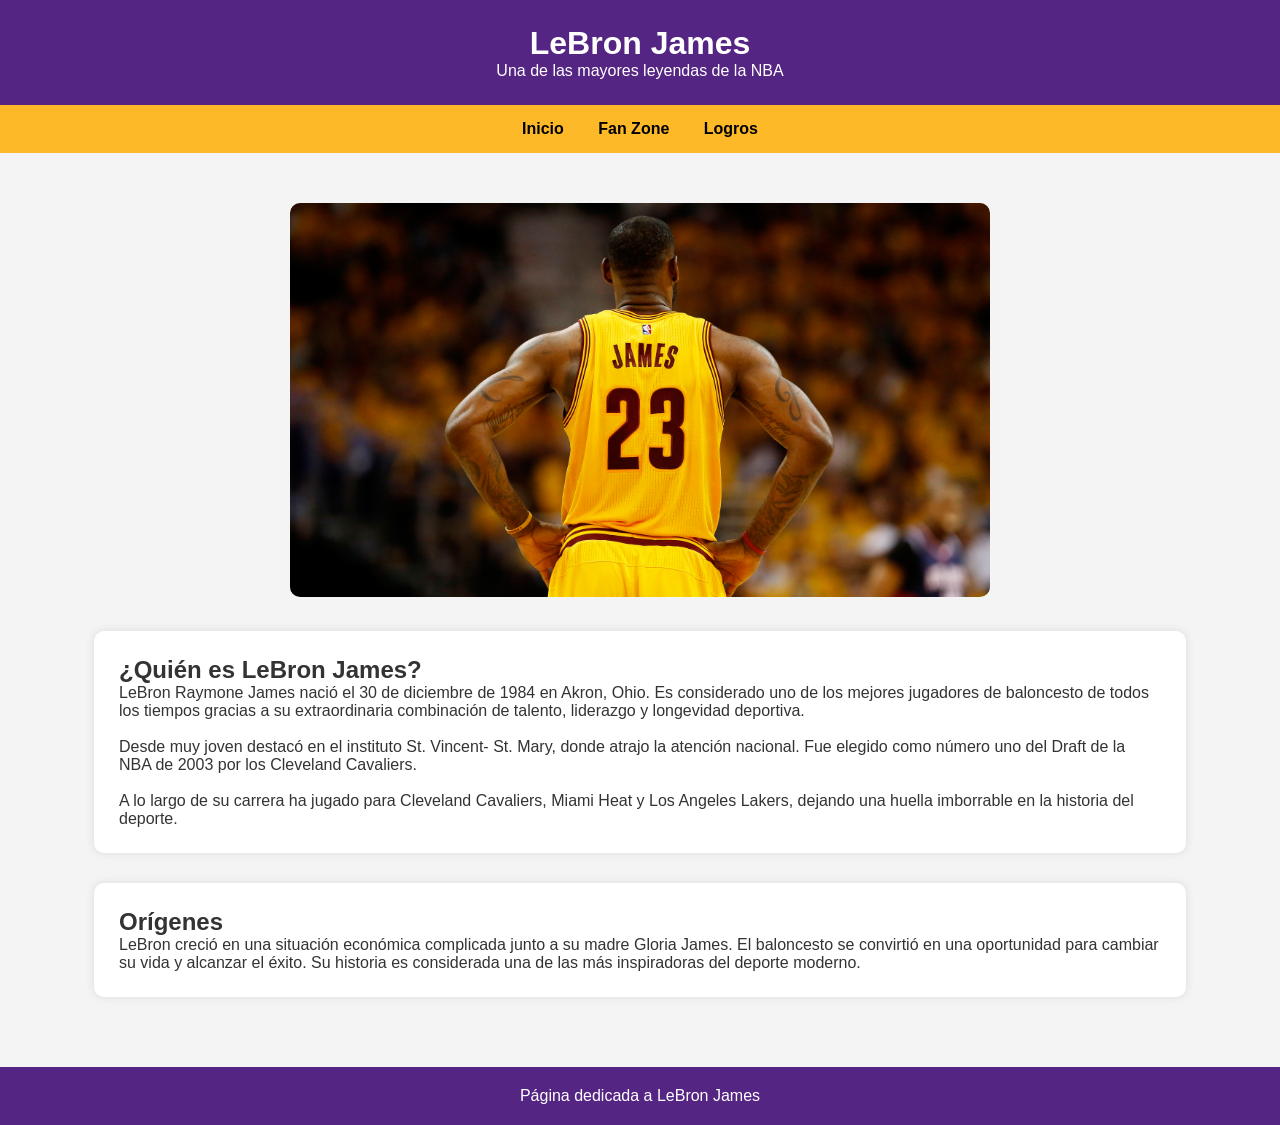
<file: index.html>
<!DOCTYPE html>
<html lang="es">
<head>
<meta charset="UTF-8">
<meta name="viewport" content="width=device-width, initial-scale=1.0">
<title>LeBron James - Inicio</title>
<link rel="stylesheet" href="style.css">
</head>

<body>

<header>
    <h1>LeBron James</h1>
    <p>Una de las mayores leyendas de la NBA</p>
</header>

<nav>
    <a href="index.html">Inicio</a>
    <a href="fanzone.html">Fan Zone</a>
    <a href="logros.html">Logros</a>
</nav>

<div class="container">

    <div class="hero">
        <img src="images/lebron1.jpg" alt="LeBron James">
    </div>

    <div class="section">
        <h2>¿Quién es LeBron James?</h2>

        <p>
            LeBron Raymone James nació el 30 de diciembre de 1984
            en Akron, Ohio. Es considerado uno de los mejores
            jugadores de baloncesto de todos los tiempos gracias a
            su extraordinaria combinación de talento, liderazgo y
            longevidad deportiva.
        </p>

        <br>

        <p>
            Desde muy joven destacó en el instituto St. Vincent-
            St. Mary, donde atrajo la atención nacional. Fue elegido
            como número uno del Draft de la NBA de 2003 por los
            Cleveland Cavaliers.
        </p>

        <br>

        <p>
            A lo largo de su carrera ha jugado para Cleveland
            Cavaliers, Miami Heat y Los Angeles Lakers, dejando una
            huella imborrable en la historia del deporte.
        </p>
    </div>

    <div class="section">
        <h2>Orígenes</h2>

        <p>
            LeBron creció en una situación económica complicada junto
            a su madre Gloria James. El baloncesto se convirtió en una
            oportunidad para cambiar su vida y alcanzar el éxito.
            Su historia es considerada una de las más inspiradoras
            del deporte moderno.
        </p>
    </div>

</div>

<footer>
    Página dedicada a LeBron James
</footer>

</body>
</html>
</file>
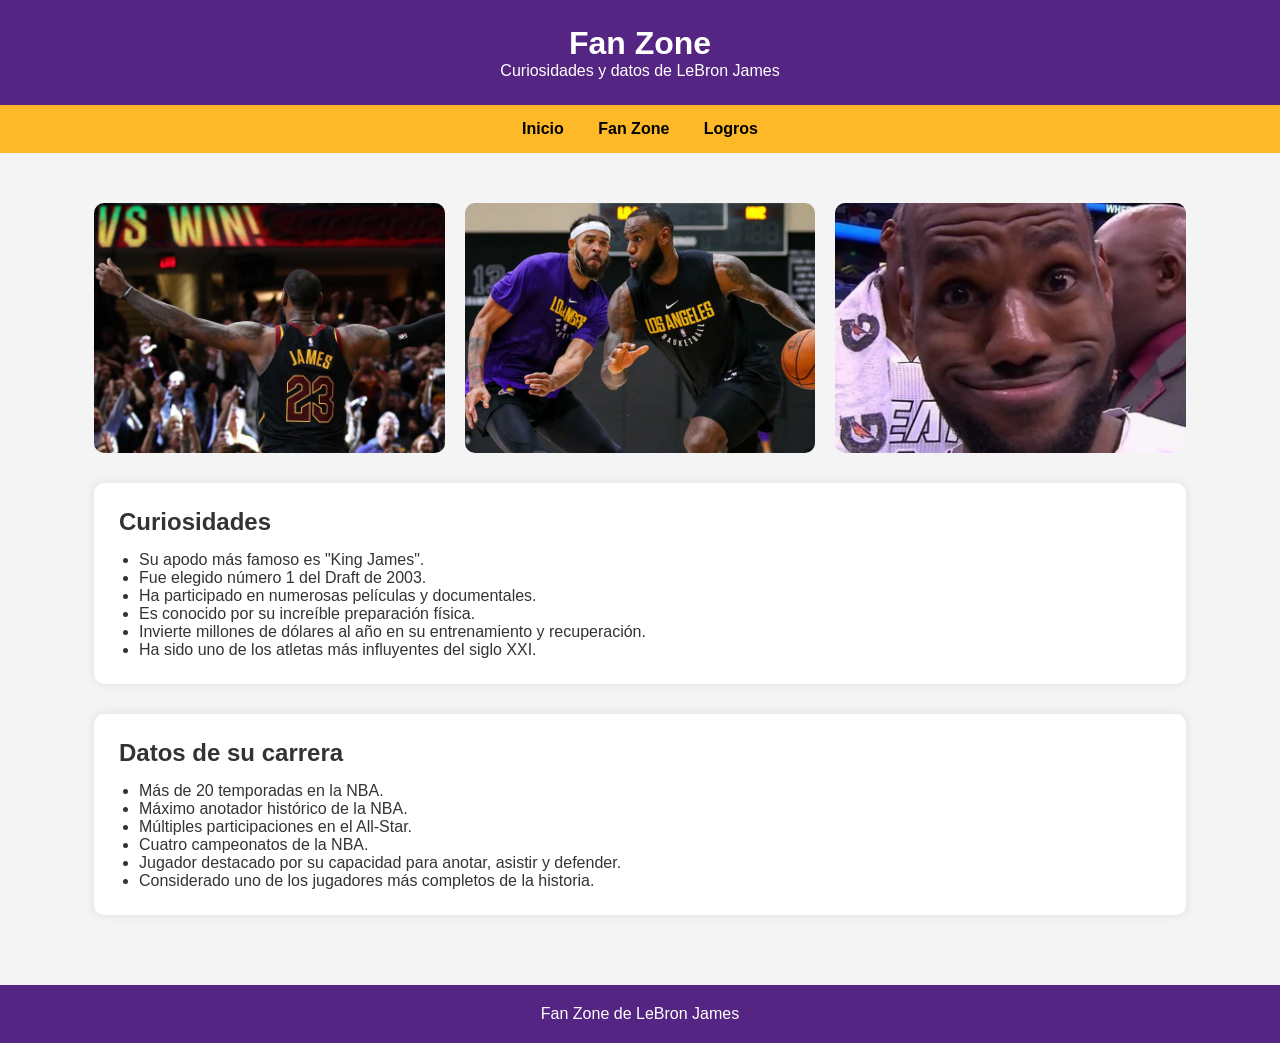
<file: fanzone.html>
<!DOCTYPE html>
<html lang="es">
<head>
<meta charset="UTF-8">
<meta name="viewport" content="width=device-width, initial-scale=1.0">
<title>Fan Zone - LeBron James</title>
<link rel="stylesheet" href="style.css">
</head>

<body>

<header>
    <h1>Fan Zone</h1>
    <p>Curiosidades y datos de LeBron James</p>
</header>

<nav>
    <a href="index.html">Inicio</a>
    <a href="fanzone.html">Fan Zone</a>
    <a href="logros.html">Logros</a>
</nav>

<div class="container">

    <div class="gallery">
        <img src="images/lebron2.jpg" alt="">
        <img src="images/lebron3.jpg" alt="">
        <img src="images/lebron4.jpg" alt="">
    </div>

    <div class="section">
        <h2>Curiosidades</h2>

        <ul>
            <li>Su apodo más famoso es "King James".</li>
            <li>Fue elegido número 1 del Draft de 2003.</li>
            <li>Ha participado en numerosas películas y documentales.</li>
            <li>Es conocido por su increíble preparación física.</li>
            <li>Invierte millones de dólares al año en su entrenamiento y recuperación.</li>
            <li>Ha sido uno de los atletas más influyentes del siglo XXI.</li>
        </ul>
    </div>

    <div class="section">
        <h2>Datos de su carrera</h2>

        <ul>
            <li>Más de 20 temporadas en la NBA.</li>
            <li>Máximo anotador histórico de la NBA.</li>
            <li>Múltiples participaciones en el All-Star.</li>
            <li>Cuatro campeonatos de la NBA.</li>
            <li>Jugador destacado por su capacidad para anotar, asistir y defender.</li>
            <li>Considerado uno de los jugadores más completos de la historia.</li>
        </ul>
    </div>

</div>

<footer>
    Fan Zone de LeBron James
</footer>

</body>
</html>
</file>
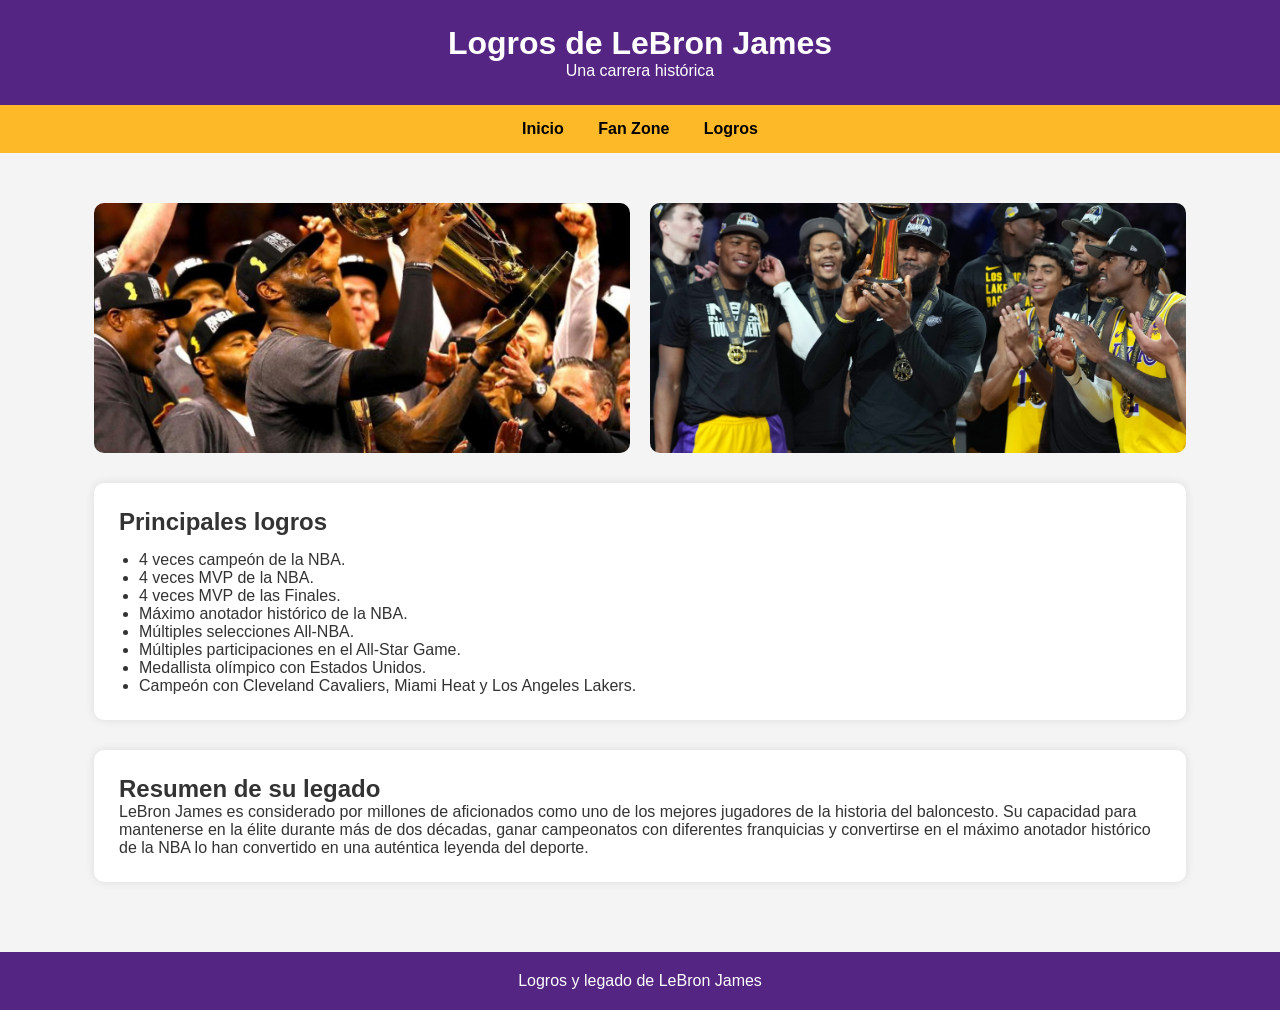
<file: logros.html>
<!DOCTYPE html>
<html lang="es">
<head>
<meta charset="UTF-8">
<meta name="viewport" content="width=device-width, initial-scale=1.0">
<title>Logros de LeBron James</title>
<link rel="stylesheet" href="style.css">
</head>

<body>

<header>
    <h1>Logros de LeBron James</h1>
    <p>Una carrera histórica</p>
</header>

<nav>
    <a href="index.html">Inicio</a>
    <a href="fanzone.html">Fan Zone</a>
    <a href="logros.html">Logros</a>
</nav>

<div class="container">

    <div class="gallery">
        <img src="images/lebron5.jpg" alt="">
        <img src="images/lebron6.jpg" alt="">
    </div>

    <div class="section">

        <h2>Principales logros</h2>

        <ul>
            <li>4 veces campeón de la NBA.</li>
            <li>4 veces MVP de la NBA.</li>
            <li>4 veces MVP de las Finales.</li>
            <li>Máximo anotador histórico de la NBA.</li>
            <li>Múltiples selecciones All-NBA.</li>
            <li>Múltiples participaciones en el All-Star Game.</li>
            <li>Medallista olímpico con Estados Unidos.</li>
            <li>Campeón con Cleveland Cavaliers, Miami Heat y Los Angeles Lakers.</li>
        </ul>

    </div>

    <div class="section">

        <h2>Resumen de su legado</h2>

        <p>
            LeBron James es considerado por millones de aficionados
            como uno de los mejores jugadores de la historia del
            baloncesto. Su capacidad para mantenerse en la élite
            durante más de dos décadas, ganar campeonatos con
            diferentes franquicias y convertirse en el máximo
            anotador histórico de la NBA lo han convertido en una
            auténtica leyenda del deporte.
        </p>

    </div>

</div>

<footer>
    Logros y legado de LeBron James
</footer>

</body>
</html>
</file>
<file: style.css>
*{
    margin:0;
    padding:0;
    box-sizing:border-box;
    font-family: Arial, Helvetica, sans-serif;
}

body{
    background:#f4f4f4;
    color:#333;
}

header{
    background:#552583;
    color:white;
    text-align:center;
    padding:25px;
}

nav{
    background:#FDB927;
    text-align:center;
    padding:15px;
}

nav a{
    color:black;
    text-decoration:none;
    font-weight:bold;
    margin:0 15px;
}

nav a:hover{
    color:white;
}

.container{
    width:90%;
    max-width:1200px;
    margin:auto;
    padding:30px;
}

.hero{
    text-align:center;
}

.hero img{
    width:80%;
    max-width:700px;
    border-radius:10px;
    margin-top:20px;
}

.section{
    margin-top:30px;
    background:white;
    padding:25px;
    border-radius:10px;
    box-shadow:0 0 10px rgba(0,0,0,0.1);
}

.gallery{
    display:grid;
    grid-template-columns:repeat(auto-fit,minmax(250px,1fr));
    gap:20px;
    margin-top:20px;
}

.gallery img{
    width:100%;
    border-radius:10px;
    height:250px;
    object-fit:cover;
}

ul{
    margin-left:20px;
    margin-top:15px;
}

footer{
    text-align:center;
    background:#552583;
    color:white;
    padding:20px;
    margin-top:40px;
}
</file>
